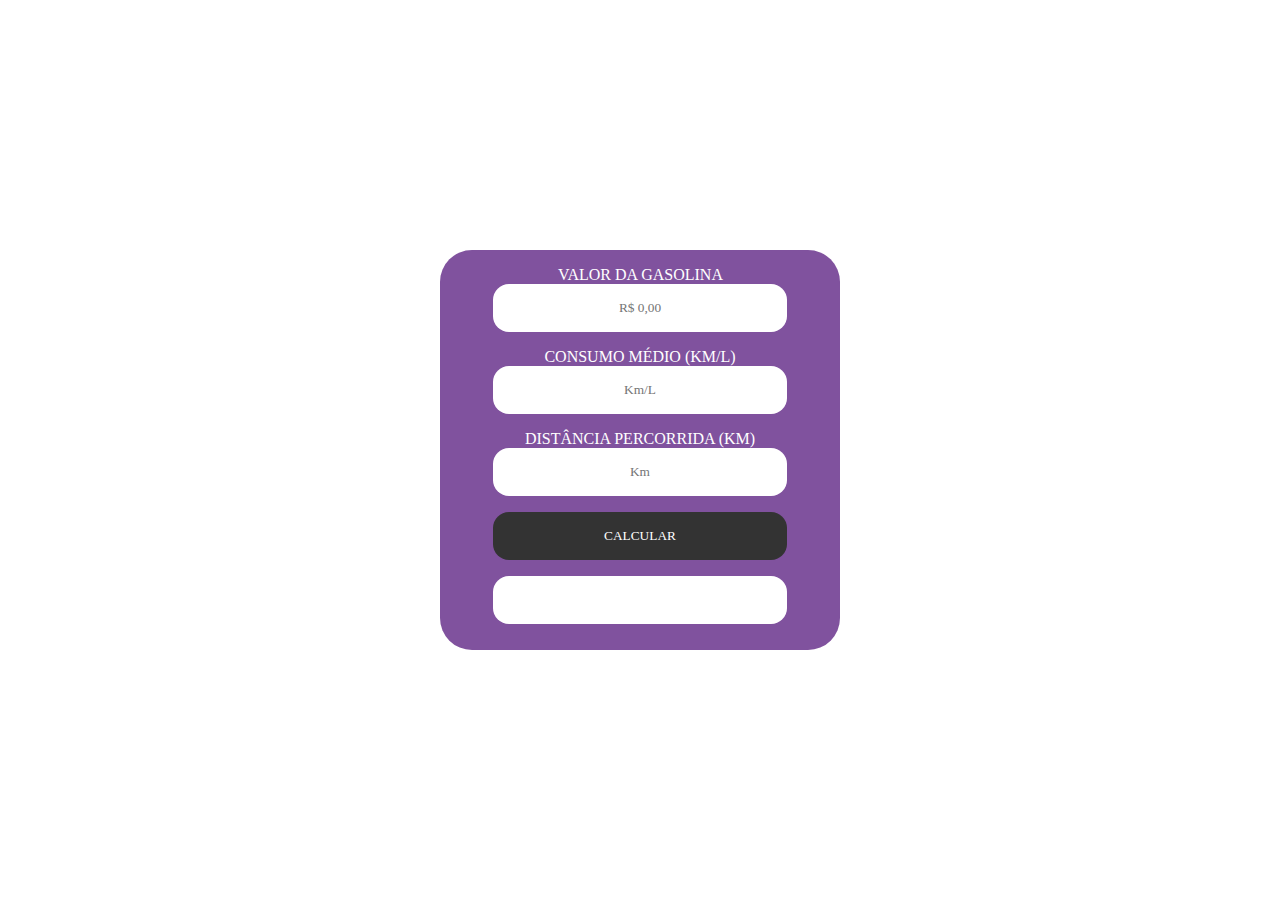
<file: Exercicios/Calculo-Viagem.html>
<!DOCTYPE html>
<html lang="pt-br">

<head>
    <meta charset="UTF-8">
    <meta name="viewport" content="width=device-width, initial-scale=1.0">
    <link rel="stylesheet" href="style.css">
    <title>Exercicios</title>
</head>

<body>
    <div class="container">
        <div>
            <label>Valor da Gasolina</label>
            <input type="number" id="gasolina" placeholder="R$ 0,00">
        </div>
        <div>
            <label>Consumo Médio (Km/L)</label>
            <input type="number" id="consumo" placeholder="Km/L">
        </div>
        <div>
            <label>Distância Percorrida (Km)</label>
            <input type="number" id="distancia" placeholder="Km">
        </div>
        <div>
            <button onclick="ValorViagem()">Calcular</button>
        </div>
        <div>
            <p id="resultado"></p>
        </div>
    </div>
    <script src="script.js"></script>
</body>

</html>
</file>
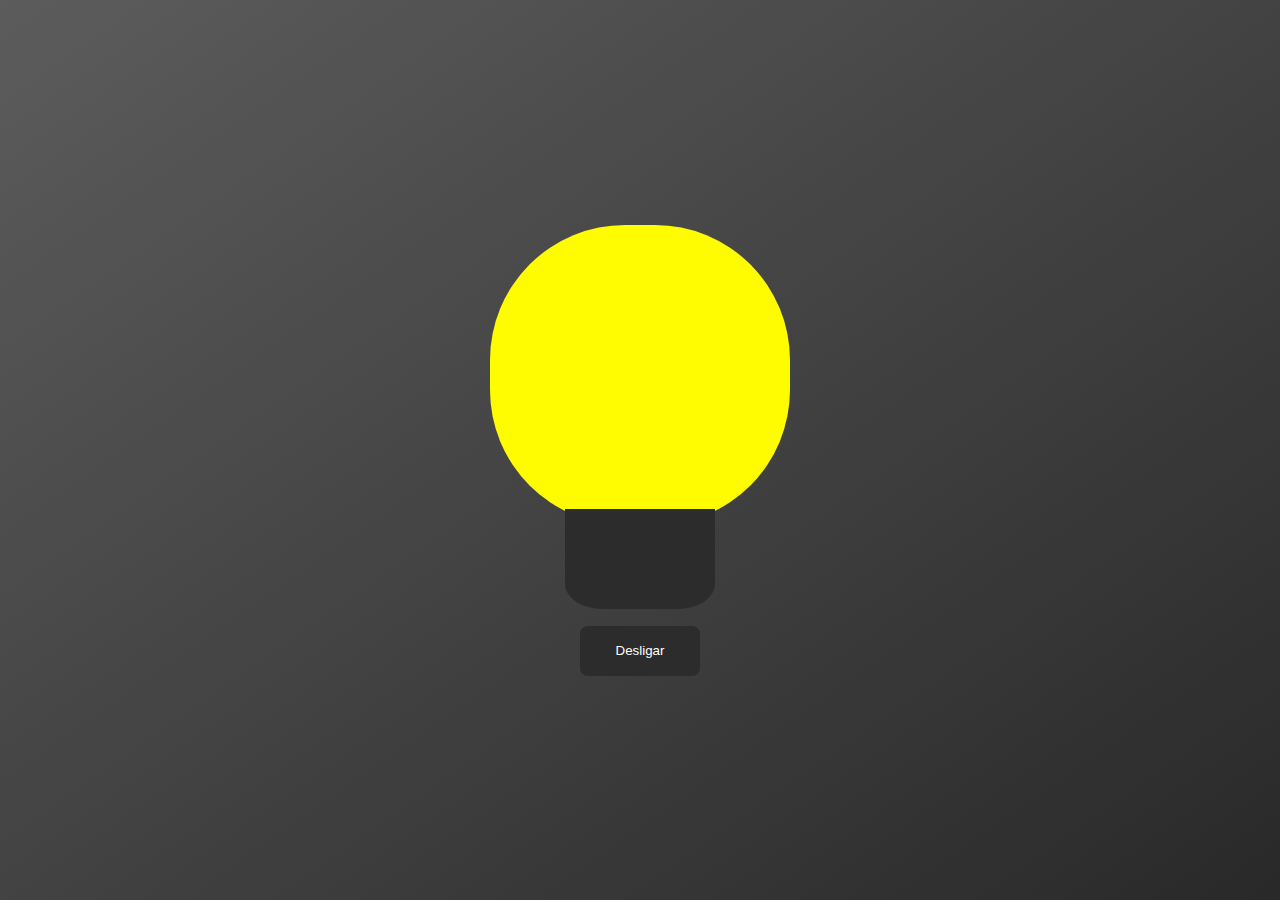
<file: Exercicios/Lampada/light.html>
<!DOCTYPE html>
<html lang="pt-br">

<head>
    <meta charset="UTF-8">
    <meta name="viewport" content="width=device-width, initial-scale=1.0">
    <link rel="stylesheet" href="style.css">
    <title>Lampada</title>
</head>

<body>
    <div class="container">
        <div class="bulbo" id="bulbo"></div>
        <div class="base"></div>
        <div class="btn">
            <button id="btn" onclick="energia()">Desligar</button>
        </div>
    </div>

    <script src="script.js"></script>
</body>

</html>
</file>
<file: Exercicios/style.css>
* {
    margin: 0;
    padding: 0;
    box-sizing: border-box;
    font-family: Cambria, Cochin, Georgia, Times, 'Times New Roman', serif;
}

body {
    display: flex;
    justify-content: center;
    align-items: center;
    height: 100vh;
}

.container {
    width: 400px;
    height:400px;
    top: 50%;
    left: 50%;
    background: #80529e;
    border-radius: 2rem;
    text-align: center;
}

div {
    margin: 1rem;
}

label {
    color: #FFF;
    text-transform: uppercase;
}

input {
    width: 80%;
    border-style: none;
    border-radius: 1rem;
    padding: 1rem;
    outline: 0;
    text-align: center;
}

input[type=number]::-webkit-inner-spin-button {
    -webkit-appearance: none;
}

button {
    width: 80%;
    border-style: none;
    border-radius: 1rem;
    padding: 1rem;
    cursor: pointer;
    text-transform: uppercase;
    background: #333333;
    color: #FFF;
}

p {
    margin: auto;
    width: 80%;
    border-radius: 1rem;
    padding: 1.5rem;;
    text-align: center;
    background: #FFF;
    color: #333333;
}
</file>
<file: Exercicios/Lampada/style.css>
* {
            margin: 0;
            padding: 0;
            box-sizing: border-box;
        }

        body {
            background: linear-gradient(145deg, #5c5c5c, #292929);
            width: 100%;
            height: 100vh;

            display: flex;
            align-items: center;
            justify-content: center;
        }

        .container {
            width: 400px;
            height: 450px;

            display: flex;
            align-items: center;
            flex-direction: column;

            position: relative;
        }

        .bulbo {
            width: 300px;
            height: 300px;
            background: #fffb00;
            border-radius: 45%;

            display: flex;
            align-items: end;
            justify-content: center;
        }

        .base {
            width: 150px;
            height: 100px;
            background: #2c2c2c;
            border-radius: 0 0 25% 25%;

            position: absolute;
            top: 63%;

            display: flex;
            justify-content: space-around;
            flex-direction: column;
        }

        .btn {
            position: absolute;
            top: 89%;
        }

        button {
            background: #2c2c2c;
            color: #FFF;
            border-style: none;
            border-radius: 0.5rem;
            cursor: pointer;

            width: 120px;
            height: 50px;
        }

        button:hover {
            background: #5c5c5c;
        }
</file>
